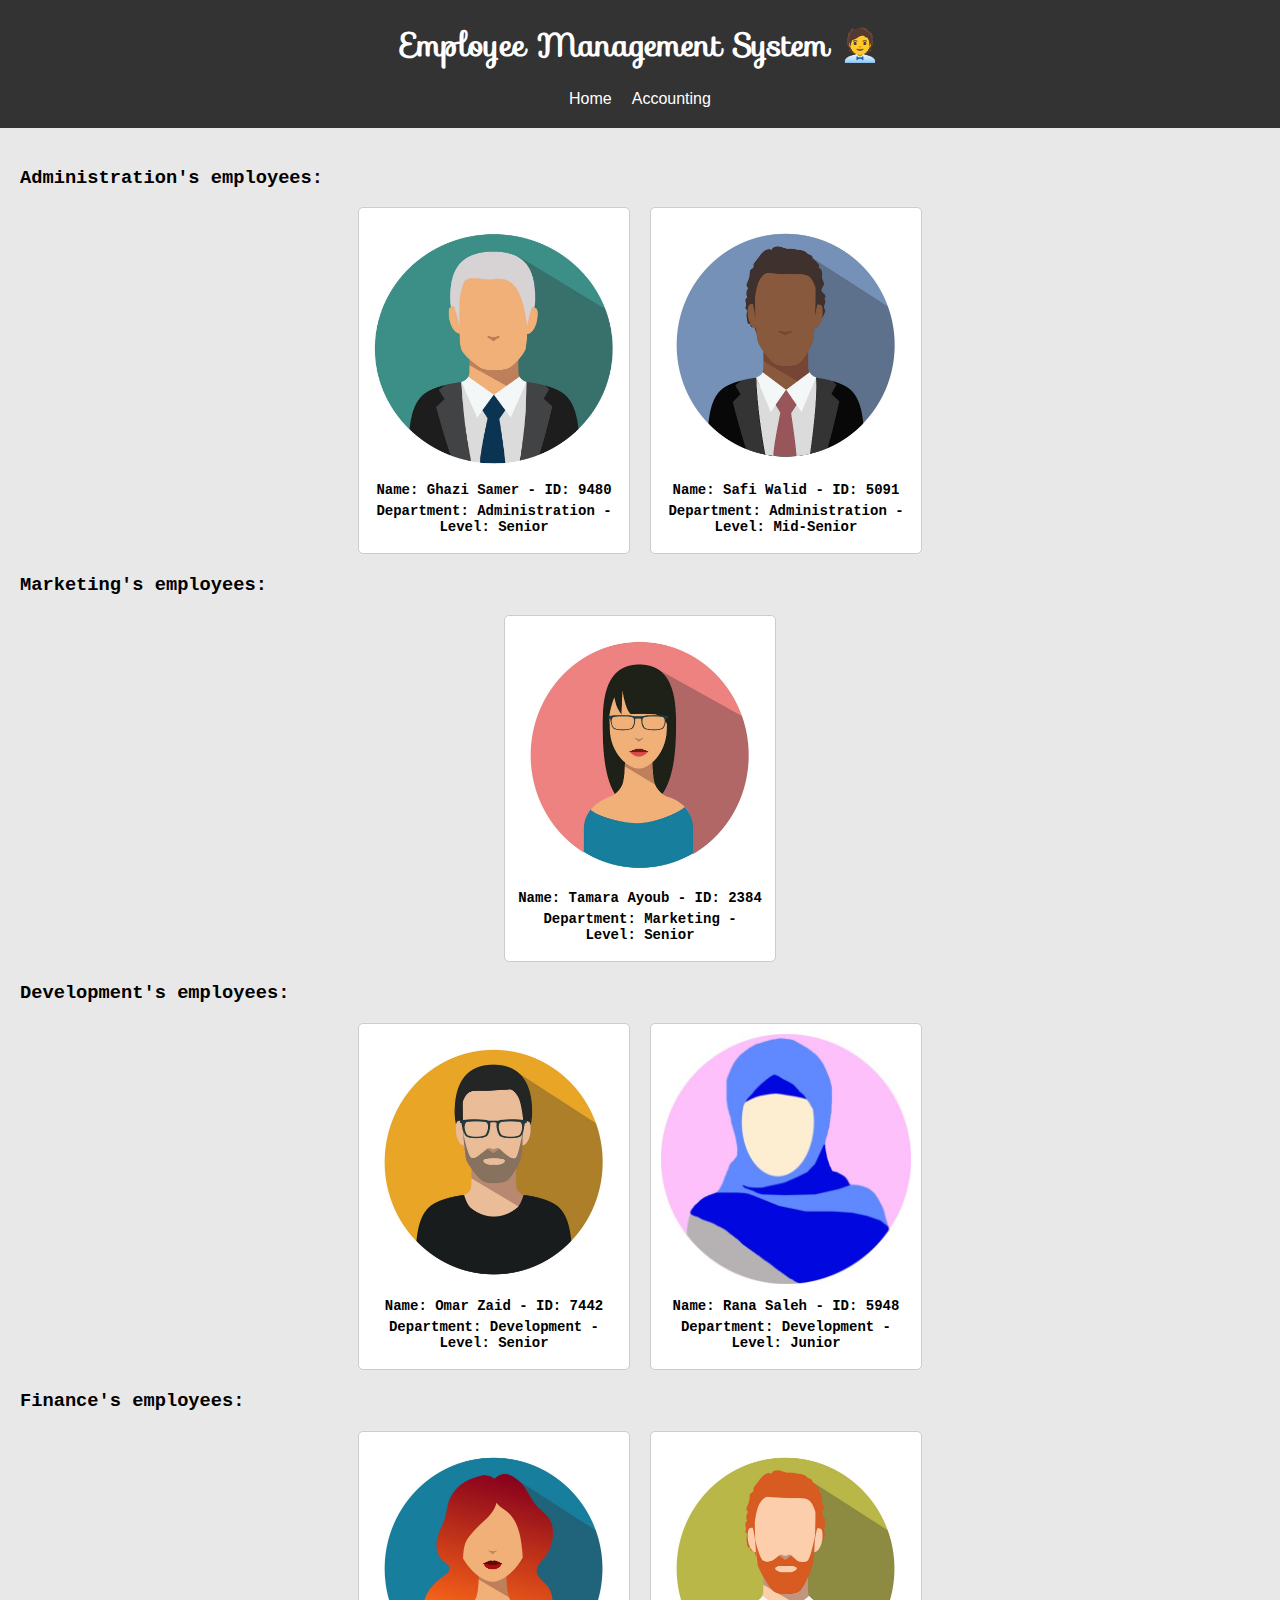
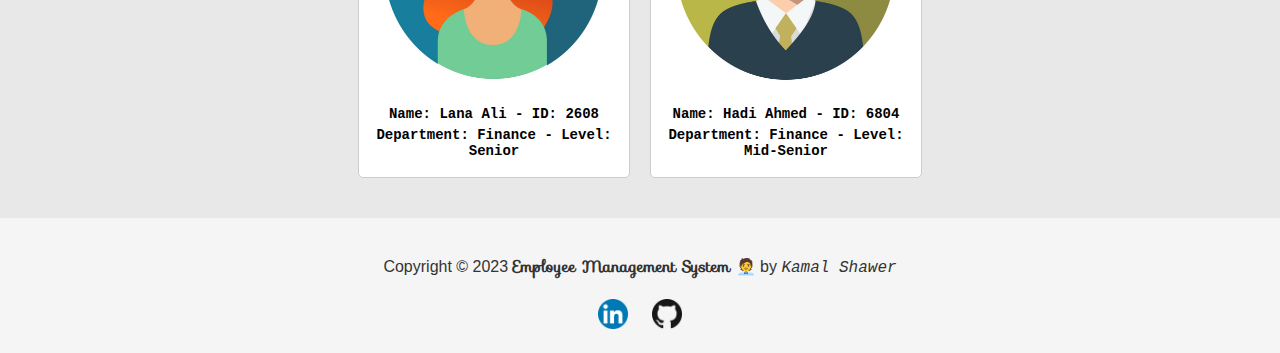
<file: index.html>
<!DOCTYPE html>
<html lang="en">

<head>
  <meta charset="UTF-8" />
  <meta name="description" content="Employee Management System 🧑‍💼">
  <meta http-equiv="X-UA-Compatible" content="IE-edge" />
  <meta name="author" content="Kamal Shawer">
  <meta name="viewport" content="width=device-width, initial-scale=1.0">
  <title>Employee Management System</title>
  <link rel="stylesheet" href="./styles/styles.css">
  <link rel="stylesheet" href="https://fonts.googleapis.com/css?family=Sofia">
</head>

<body>

  <header>
    <h1>Employee Management System 🧑‍💼</h1>
    <nav>
      <a href="index.html">Home</a>
      <a href="accounting.html">Accounting</a>
    </nav>
  </header>

  <main>
    <div id="js-container">
    </div>     
  </main>

  <footer>
    <div class="container">
      <p>Copyright &copy; 2023 <span class="font2">Employee Management System 🧑‍💼</span> by <span class="font1">Kamal Shawer</span></p>
      <div class="social-media">
        <a href="https://www.linkedin.com/in/kamal-shawer-566714210"><img src="assets/linkedin.png" alt="Linkedin"></a>
        <a href="https://github.com/KamalSHOffical"><img src="assets/github.png" alt="Github"></a>
      </div>
    </div>
  </footer>
  <script src="js/app.js"></script>   
</body>

</html>
</file>
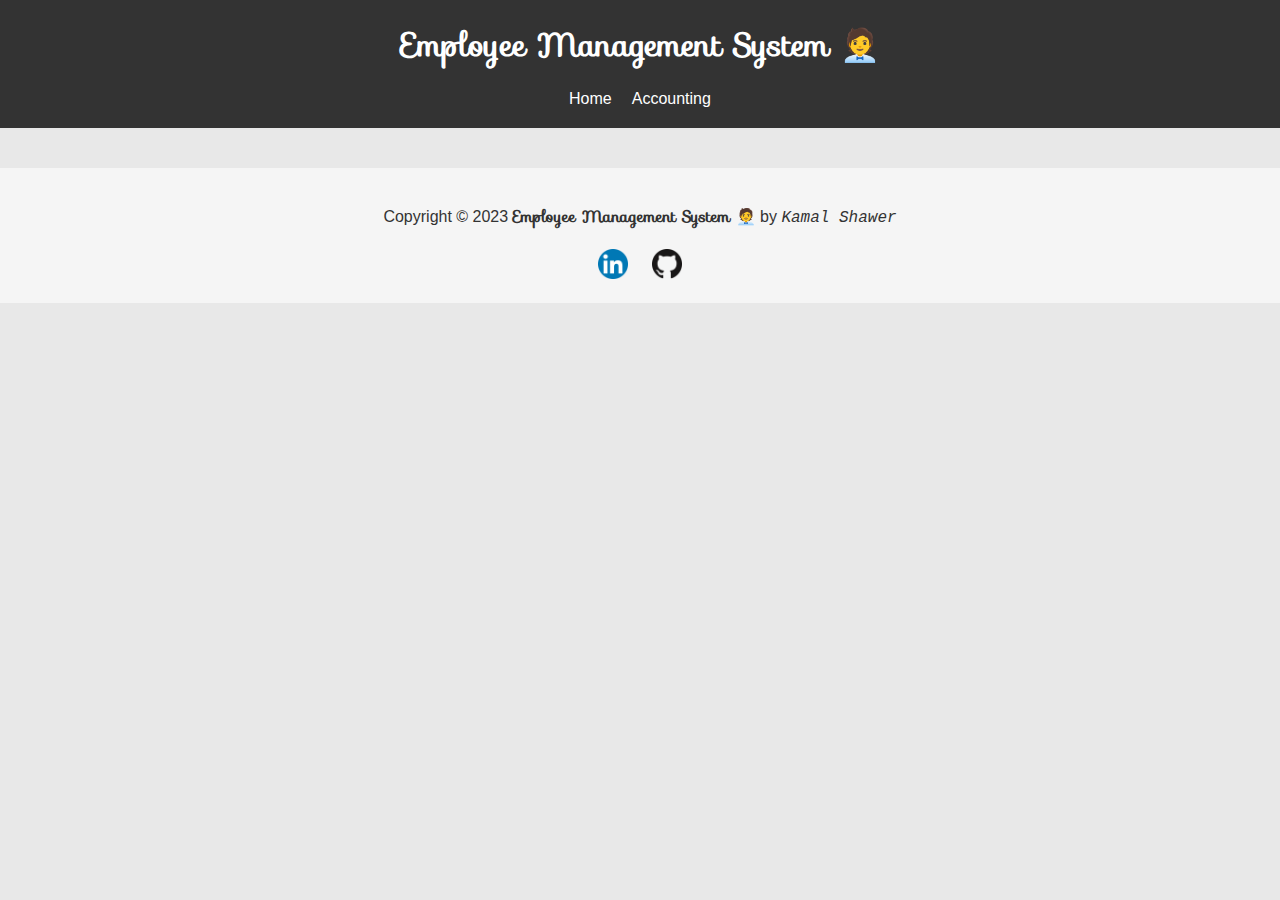
<file: accounting.html>
<!DOCTYPE html>
<html lang="en">

<head>
  <meta charset="UTF-8" />
  <meta name="description" content="Employee Management System 🧑‍💼">
  <meta http-equiv="X-UA-Compatible" content="IE-edge" />
  <meta name="author" content="Kamal Shawer">
  <meta name="viewport" content="width=device-width, initial-scale=1.0">
  <title>Accounting - Employee Management System</title>
  <link rel="stylesheet" href="./styles/styles.css">
  <link rel="stylesheet" href="https://fonts.googleapis.com/css?family=Sofia">
</head>

<body>

  <header>
    <h1>Employee Management System 🧑‍💼</h1>
    <nav>
      <a href="index.html">Home</a>
      <a href="accounting.html">Accounting</a>
    </nav>
  </header>

  <main>

  </main>

  <footer>
    <div class="container">
      <p>Copyright &copy; 2023 <span class="font2">Employee Management System 🧑‍💼</span> by <span class="font1">Kamal Shawer</span></p>
      <div class="social-media">
        <a href="https://www.linkedin.com/in/kamal-shawer-566714210"><img src="assets/linkedin.png" alt="Linkedin"></a>
        <a href="https://github.com/KamalSHOffical"><img src="assets/github.png" alt="Github"></a>
      </div>
    </div>
  </footer>
</body>

</html>
</file>
<file: styles/styles.css>
body {
    font-family: Arial, sans-serif;
    margin: 0;
    padding: 0;
    background-color: rgb(232, 232, 232);
  }

  h3 {
    font-family: 'Courier New', Courier, monospace;
    display: flex;
    justify-content: left;
  }

  header {
    background-color: #333;
    color: #fff;
    padding: 20px;
    text-align: center;
  }

  header h1 {
    font-family: Sofia, cursive;
    margin: 0;
  }

  nav {
    margin-top: 20px;
    text-align: center;
    display: flex;
    justify-content: center;
  }
  
  nav a {
    color: #fff;
    text-decoration: none;
    margin: 0 10px;
    opacity: 1;
    transition: opacity 0.3s ease;
  }
  
  nav a:hover {
    opacity: 0.7;
  }

  main {
    padding: 20px;
  }

  footer {
    background-color: #f5f5f5;
    color: #333;
    padding: 20px;
    text-align: center;
  }

  .social-media {
    margin-top: 20px;
  }

  .social-media a {
    display: inline-block;
    margin: 0 10px;
  }

  .social-media img {
    height: 30px;
    width: auto;
  }

  .font1 {
    font-family: 'Courier New', Courier, monospace;
    font-style: italic;
  }

  .font2 {
    font-family:  Sofia, cursive;
    font-weight: bolder;
  }

  /*Employee card styles*/

  .card {
    border: 1px solid #ccc;
    border-radius: 5px;
    padding: 10px;
    width: 250px;
    height: 325px;
    text-align: center;
    background-color: #fff;
  }
  
  .card img {
    width: 250px;
    height: 250px;
    border-radius: 5px;
  }
  
  .card-text {
    margin-top: 10px;
  }
  
  .card-text p {
    font-family: 'Courier New', Courier, monospace;
    font-size: 14px;
    margin: 5px 0 0 0;
    font-weight: bold;
  }

  .card-row {
    display: flex;
    justify-content: center;
    align-items: center; 
    gap: 20px; 
    margin-bottom: 20px;
  }
</file>
